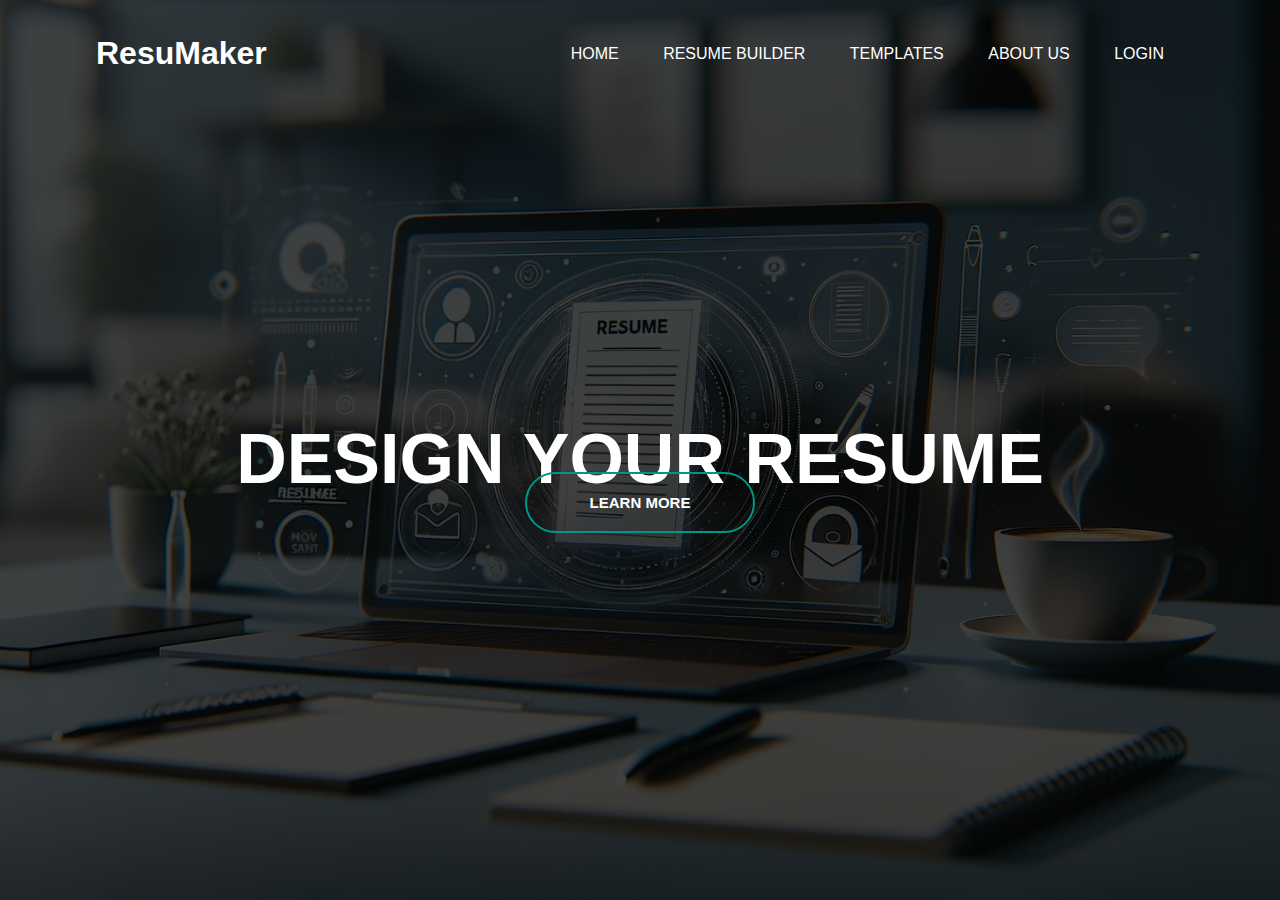
<file: Index.html>
<!DOCTYPE html>
<html lang="en">
  <head>
    <meta charset="UTF-8" />
    <meta name="viewport" content="width=device-width, initial-scale=1.0" />
    <title>ResuMaker</title>
    <link rel="stylesheet" href="style.css" />
  </head>
  <body>
    <div class="banner">
      <div class="nav">
        <h1 class="logo">ResuMaker</h1>
        <ul>
          <li><a href="index.html">Home</a></li>
          <li><a href="#">Resume Builder</a></li>
          <li><a href="#">Templates</a></li>
          <li><a href="#">About Us</a></li>
          <li><a href="Login.html">Login</a></li>
        </ul>
      </div>

      <div class="content">
        <h1>DESIGN YOUR RESUME</h1>
        <div>
          <button class="Homepage-Button"><span></span>LEARN MORE</button>
        </div>
      </div>
    </div>
  </body>
</html>
</file>
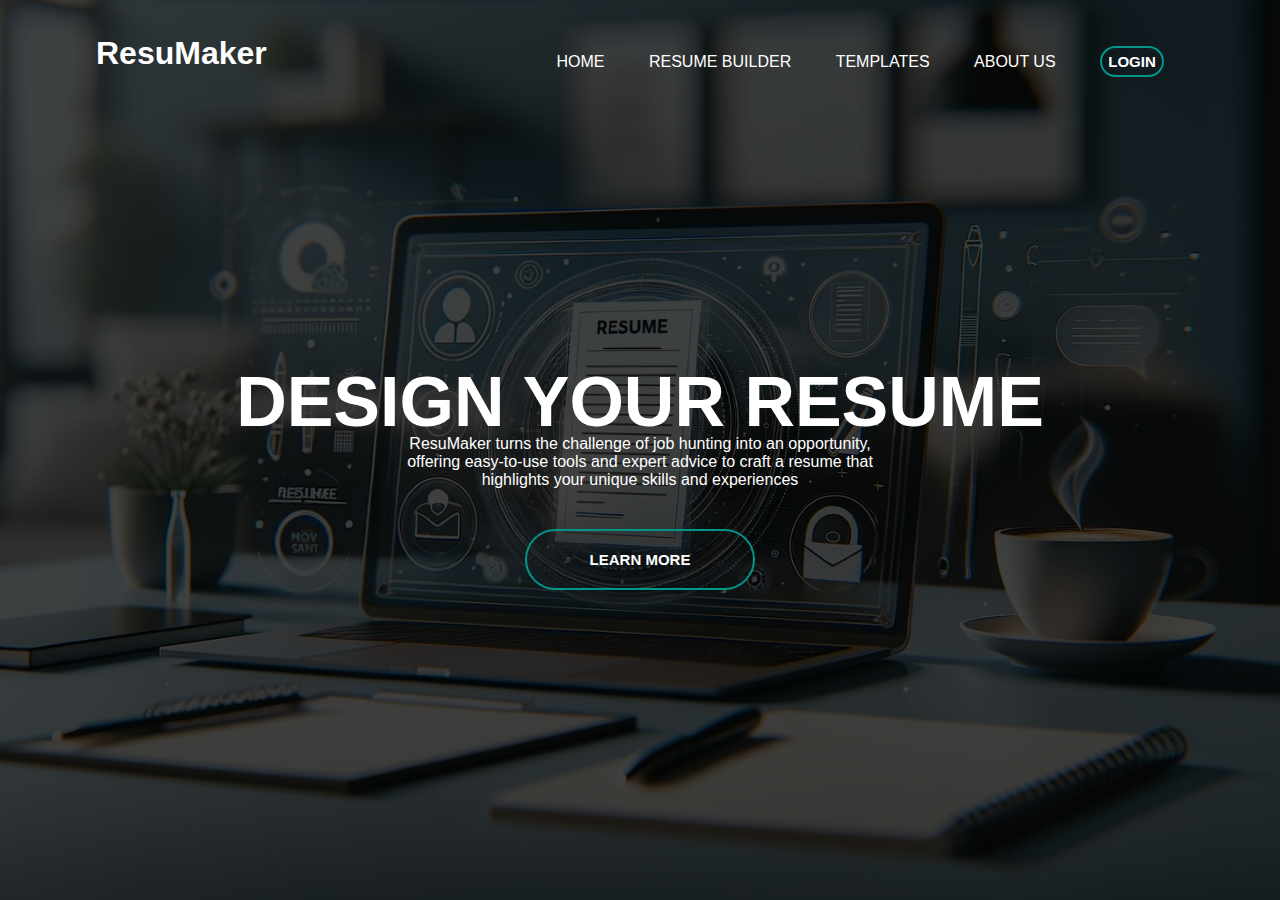
<file: index.html>
<!DOCTYPE html>
<html lang="en">
  <head>
    <meta charset="UTF-8" />
    <meta name="viewport" content="width=device-width, initial-scale=1.0" />
    <title>ResuMaker</title>
    <link rel="stylesheet" href="style.css" />
  </head>
  <body>
    <div class="banner">
      <div class="nav">
        <div class="logo-anchor">
          <a href="Login.html"> <h1 class="logo">ResuMaker</h1></a>
        </div>

        <ul>
          <li><a href="index.html">Home</a></li>
          <li><a href="#">Resume Builder</a></li>
          <li><a href="#">Templates</a></li>
          <li><a href="AboutUs.html">About Us</a></li>
          <li class="login-button"><a href="Login.html">Login</a></li>
        </ul>
      </div>

      <div class="content">
        <h1>DESIGN YOUR RESUME</h1>
        <h3>
          ResuMaker turns the challenge of job hunting into an opportunity,
          offering easy-to-use tools and expert advice to craft a resume that
          highlights your unique skills and experiences
        </h3>
        <div>
          <a href="AboutUs.html"
            ><button class="Homepage-Button"><span></span>LEARN MORE</button></a
          >
        </div>
      </div>
    </div>
  </body>
</html>
</file>
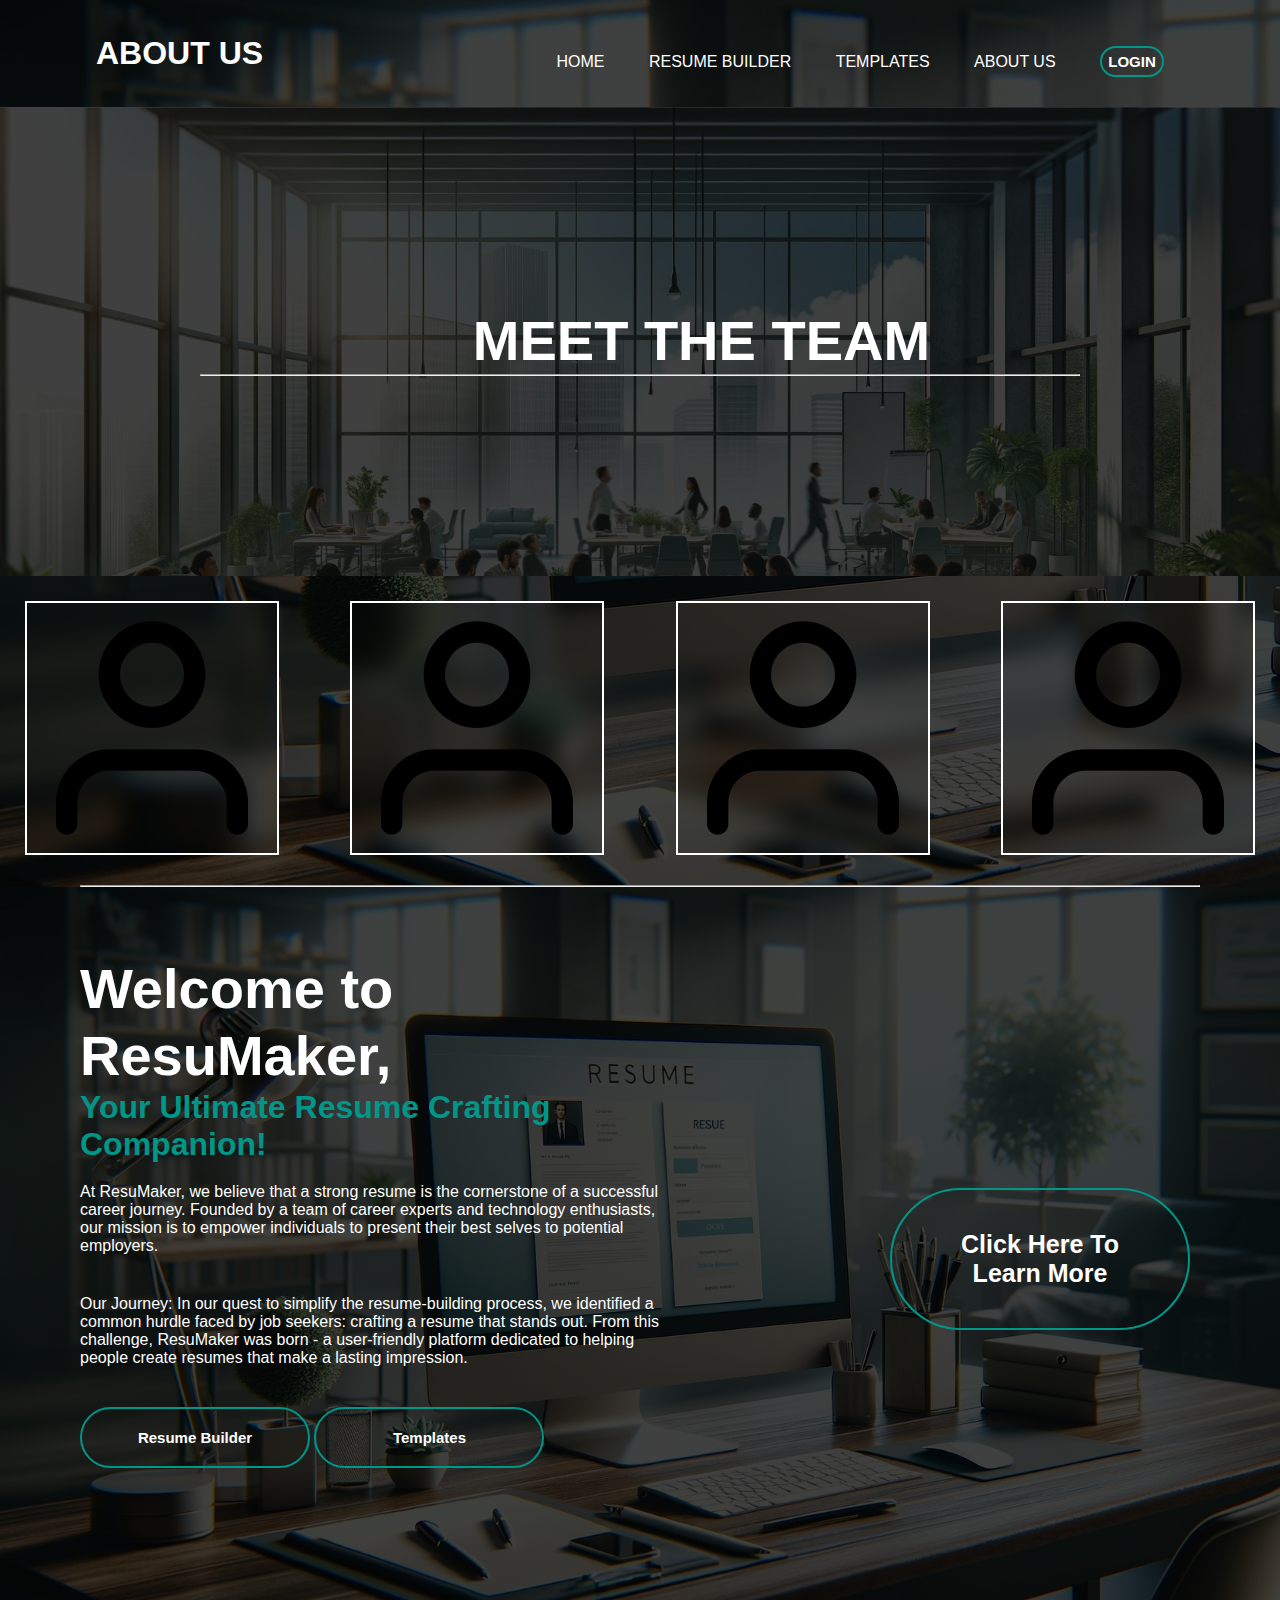
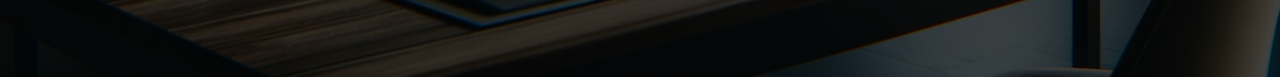
<file: AboutUs.html>
<!DOCTYPE html>
<html lang="en">
  <head>
    <meta charset="UTF-8" />
    <meta name="viewport" content="width=device-width, initial-scale=1.0" />
    <title>ResuMaker</title>
    <link rel="stylesheet" href="style.css" />
  </head>
  <body>
    <div class="about-us-background">
      <div class="nav">
        <div class="logo-anchor">
          <h1 class="logo">ABOUT US</h1>
        </div>
        <ul>
          <li><a href="index.html">Home</a></li>
          <li><a href="#">Resume Builder</a></li>
          <li><a href="#">Templates</a></li>
          <li><a href="AboutUs.html">About Us</a></li>
          <li class="login-button"><a href="Login.html">Login</a></li>
        </ul>
      </div>
        <div class="nav-banner">
          <h1>MEET THE TEAM</h1>
          <hr>
        </div>

 
      <div class="container">
        <div class="box"></div>
        <div class="box"></div>
        <div class="box"></div>
        <div class="box"></div>
    </div>
    <hr style="margin-inline-start: 80px; margin-inline-end: 80px; margin-top: 5px;">
      <section class="about-us">
        <div class="about-us-content">
          <h1>Welcome to ResuMaker,</h1>
          <h3>Your Ultimate Resume Crafting Companion!</h3>
          <p>
            At ResuMaker, we believe that a strong resume is the cornerstone of
            a successful career journey. Founded by a team of career experts and
            technology enthusiasts, our mission is to empower individuals to
            present their best selves to potential employers.
          </p>
          <p>
            Our Journey: In our quest to simplify the resume-building process,
            we identified a common hurdle faced by job seekers: crafting a
            resume that stands out. From this challenge, ResuMaker was born - a
            user-friendly platform dedicated to helping people create resumes
            that make a lasting impression.
          </p>
          <div>
            <a href="#"
              ><button class="Homepage-Button">
                <span></span>Resume Builder
              </button></a
            >
            <a href="#"
              ><button class="Homepage-Button">
                <span></span>Templates
              </button></a
            >
          </div>
          <a href="AboutUs.html"><button class="click-here"><span></span>Click Here To Learn More</button></a>
        </div>
      </section>
    </div>
  </body>
</html>
</file>
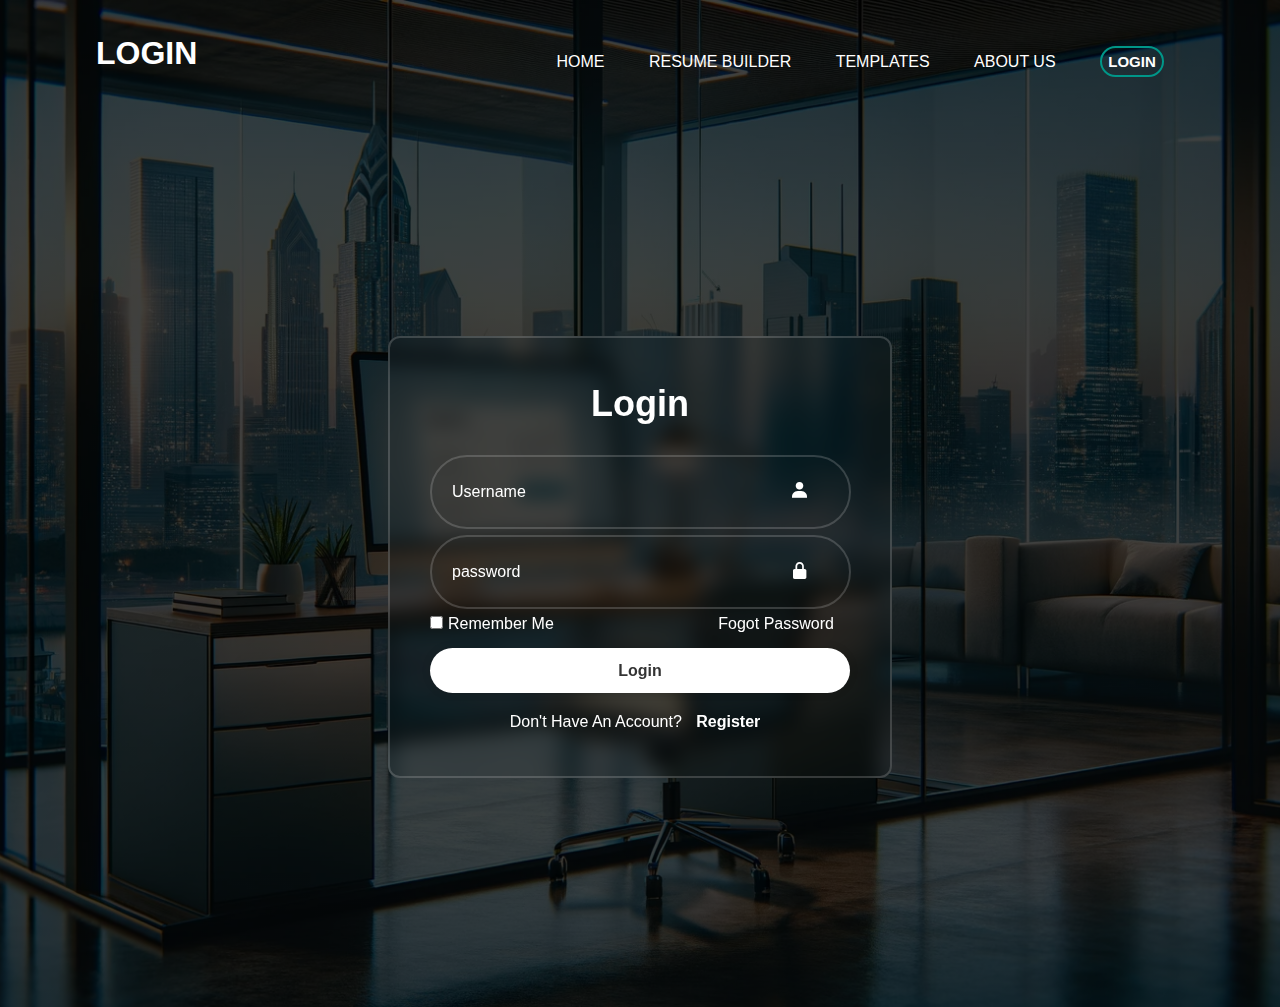
<file: Login.html>
<!DOCTYPE html>
<html lang="en">
  <head>
    <meta charset="UTF-8" />
    <meta name="viewport" content="width=device-width, initial-scale=1.0" />
    <title>ResuMaker</title>
    <link rel="stylesheet" href="style.css" />
    <link
      href="https://unpkg.com/boxicons@2.1.4/css/boxicons.min.css"
      rel="stylesheet"
    />
  </head>
  <body class="background">
    <div class="nav">
      <div class="logo-anchor">
        <h1 class="logo">LOGIN</h1>
      </div>
      <ul>
        <li><a href="index.html">Home</a></li>
        <li><a href="#">Resume Builder</a></li>
        <li><a href="#">Templates</a></li>
        <li><a href="AboutUs.html">About Us</a></li>
        <li class="login-button"><a href="Login.html">Login</a></li>
      </ul>
    </div>
    <div class="Login-Body">
      <div class="wrapper">
        <form action="">
          <h1>Login</h1>
          <div class="input-box">
            <input type="text" placeholder="Username" required />
            <i class="bx bxs-user"></i>
          </div>
          <div class="input-box">
            <input type="password" placeholder="password" required />
            <i class="bx bxs-lock-alt"></i>
          </div>
          <div class="remember-forgot">
            <label> <input type="checkbox" />Remember Me</label>
            <a href="#">Fogot Password</a>
            <button type="submit" class="btn">Login</button>
            <div class="register-link">
              <p>Don't Have An Account? <a href="#">Register</a></p>
            </div>
          </div>
        </form>
      </div>
    </div>
  </body>
</html>
</file>
<file: style.css>
* {
  margin: 0;
  padding: 0;
  font-family: sans-serif;
}

.banner {
  width: 100%;
  height: 100vh;
  background-image: linear-gradient(
      to right,
      rgba(0, 0, 0, 0.75),
      rgba(0, 0, 0, 0.75)
    ),
    url(Images/WebBackgroundHome.png);
  background-size: cover;
  background-position: center;
}

.nav {
  width: 85%;
  margin: auto;
  padding: 35px 0;
  display: flex;
  align-items: center;
  justify-content: space-between;
}

.logo {
  color: #fff;
  cursor: pointer;
}

.logo-anchor a {
  text-decoration: none;
}

.nav ul li {
  list-style: none;
  display: inline-block;
  margin: 0 20px;
  position: relative;
}

.login-button {
  font-size: 15px;
  width: 50px;
  padding: 5px;
  text-align: center;
  border-radius: 80px;
  font-weight: bold;
  border: 2px solid #009688;
  background: transparent;
  color: #fff;
  cursor: pointer;
  position: relative;
  overflow: hidden;
  top: 10px;
}

.nav ul li a {
  text-decoration: none;
  color: #fff;
  text-transform: uppercase;
}

.nav ul li::after {
  content: "";
  height: 3px;
  width: 0;
  background: #009688;
  position: absolute;
  left: 0;
  bottom: -10px;
  transition: 0.5s;
}

.nav ul li:hover::after {
  width: 100%;
}

.content {
  width: 100%;
  position: absolute;
  top: 50%;
  transform: translateY(-50%);
  text-align: center;
  color: #fff;
}

.content h1 {
  font-size: 70px;
  margin-top: 80px;
  line-height: 25px;
}

.content h3 {
  padding: 0 30%;
  font-size: 16px;
  margin: 20px 0 40px;
  font-weight: 100;
}

.Homepage-Button {
  font-size: 15px;
  width: 230px;
  padding: 20px;
  text-align: center;
  border-radius: 80px;
  font-weight: bold;
  border: 2px solid #009688;
  background: transparent;
  color: #fff;
  cursor: pointer;
  position: relative;
  overflow: hidden;
}

span {
  background: #009688;
  height: 100%;
  width: 0;
  border-radius: 25px;
  position: absolute;
  left: 0;
  bottom: 0;
  z-index: -1;
  transition: 0.5s;
}

button:hover span {
  width: 100%;
}

button:hover {
  border: none;
}

.background {
  background-image: linear-gradient(
      to right,
      rgba(0, 0, 0, 0.75),
      rgba(0, 0, 0, 0.75)
    ),
    url(Images/LoginBackground.png);
  background-size: cover;
  background-position: center;
}

.Login-Body {
  display: flex;
  justify-content: center;
  align-items: center;
  min-height: 100vh;
}

.wrapper {
  width: 420px;
  color: #fff;
  border-radius: 12px;
  padding: 30px 40px;
  border: 2px solid rgba(225, 225, 225, 0.2);
  backdrop-filter: blur(10px);
}

.wrapper h1 {
  font-size: 36px;
  text-align: center;
  margin: 15px;
}

.wrapper .input-box {
  position: relative;
  width: 100%;
  height: 50px;
  margin: 30px 0;
}

.input-box input {
  width: 83.7%;
  height: 60%;
  background: transparent;
  border: none;
  outline: none;
  border: 2px solid rgba(225, 225, 225, 0.2);
  border-radius: 40px;
  color: #fff;
  font-size: 16px;
  padding: 20px 45px 20px 20px;
}

.input-box input::placeholder {
  color: #fff;
}

.input-box i {
  position: absolute;
  right: 30px;
  bottom: 10%;
  transform: translate(-50%);
  font-size: 20px;
}

.remember-forgot a {
  color: #fff;
  text-decoration: none;
  margin-left: 160px;
}

.remember-forgot a:hover {
  text-decoration: underline;
}

.wrapper .btn {
  width: 100%;
  height: 45px;
  margin-top: 15px;
  background-color: #fff;
  border: none;
  outline: none;
  border-radius: 40px;
  box-shadow: 0 0 10px rgba(0, 0, 0, 0.1);
  cursor: pointer;
  font-size: 16px;
  color: #333;
  font-weight: 600;
}

.remember-forgot label input {
  margin-right: 5px;
}

.wrapper .register-link {
  font-size: 14.5 px;
  text-align: center;
  margin-top: 20px;
  margin: 20px 0 15px;
}

.register-link p a {
  color: #fff;
  text-decoration: none;
  font-weight: 600;
  margin: 10px;
}

.register-link p a:hover {
  text-decoration: underline;
}

.about-us-background {
  background-image: linear-gradient(
    to right,
    rgba(0, 0, 0, 0.75),
    rgba(0, 0, 0, 0.75)
  ), url(Images/AboutUsBackground.png);
  width: 100%;
  height: 100vh;
}

.about-us {
  background-image: linear-gradient(
    to right,
    rgba(0, 0, 0, 0.75),
    rgba(0, 0, 0, 0.75)
  ), url(Images/AboutUsBackground.png);
  display: flex;
  align-items: center;
  height: 70vh;
  padding: 0 10%;
  color: #fff;
  background-size: cover;
  padding: 80px;
}

.about-us-content {
  max-width: 600px;
}

.about-us-content h1 {
  font-size: 56px;
  font-weight: 700;
  line-height: 1.2;
}

.about-us-content h3 {
  font-size: 32px;
  font-weight: 700;
  color: #009688;
}

.about-us-content p {
  font-size: 16px;
  margin: 20px 0 40px;
  font-weight: 100;
}

.about-us-content .btn-box {
  display: flex;
  justify-content: space-between;
  width: 345px;
  height: 50px;
}

.btn-box a {
  display: inline-flex;
  width: 150px;
  height: 100%;
  background: #009688;
}

.container {
  padding: 15px;
  display: flex;
  justify-content: space-between;
}

.box {
  border: 2px solid rgb(255, 255, 255);
  width: 250px;   
  height: 250px;  
  background-image: url(Images/UserIcon.png);
  background-position: center;
  margin-right: 10px;
  margin: 10px; 
  backdrop-filter: blur(10px);
}

.click-here {
  font-size: 25px;
  width: 300px;
  padding: 40px;
  text-align: center;
  border-radius: 100px;
  font-weight: bold;
  border: 2px solid #009688;
  background: transparent;
  color: #fff;
  cursor: pointer;
  position: relative;
  overflow: hidden;
  left: 135%;
  bottom: 280px;
}

.nav-banner {
  padding: 200px;
  background-size: cover;
  background-image: linear-gradient(
    to right,
    rgba(0, 0, 0, 0.75),
    rgba(0, 0, 0, 0.75)
  ), url(Images/AboutUsBanner.png);
}

.nav-banner h1 {
  font-size: 56px;
  font-weight: 700;
  line-height: 1.2;
  color: #fff;
  margin-left: 31%;
}
</file>
